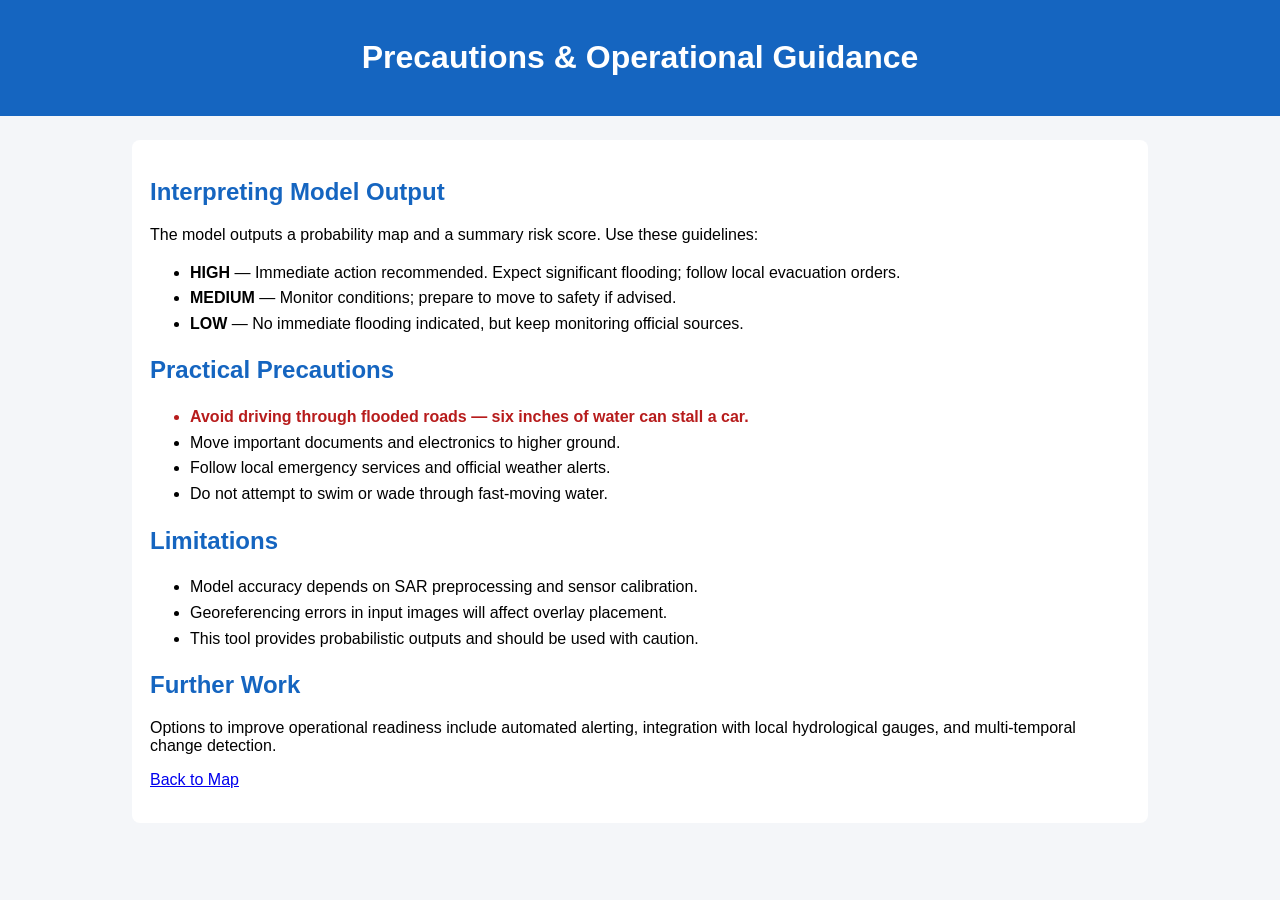
<file: templates/details.html>
<!DOCTYPE html>
<html>
<head>
  <meta charset="utf-8" />
  <title>Flood Precautions & Details</title>
  <style>
    body{font-family:Arial,Helvetica,sans-serif;background:#f4f6f9;margin:0}
    header{background:#1565c0;padding:18px;color:#fff;text-align:center}
    .wrap{max-width:980px;margin:24px auto;padding:18px;background:#fff;border-radius:8px}
    h2{color:#1565c0}
    ul{line-height:1.6}
    .danger{color:#b71c1c;font-weight:700}
  </style>
</head>
<body>
  <header><h1>Precautions & Operational Guidance</h1></header>
  <div class="wrap">
    <h2>Interpreting Model Output</h2>
    <p>The model outputs a probability map and a summary risk score. Use these guidelines:</p>
    <ul>
      <li><strong>HIGH</strong> — Immediate action recommended. Expect significant flooding; follow local evacuation orders.</li>
      <li><strong>MEDIUM</strong> — Monitor conditions; prepare to move to safety if advised.</li>
      <li><strong>LOW</strong> — No immediate flooding indicated, but keep monitoring official sources.</li>
    </ul>

    <h2>Practical Precautions</h2>
    <ul>
      <li class="danger">Avoid driving through flooded roads — six inches of water can stall a car.</li>
      <li>Move important documents and electronics to higher ground.</li>
      <li>Follow local emergency services and official weather alerts.</li>
      <li>Do not attempt to swim or wade through fast-moving water.</li>
    </ul>

    <h2>Limitations</h2>
    <ul>
      <li>Model accuracy depends on SAR preprocessing and sensor calibration.</li>
      <li>Georeferencing errors in input images will affect overlay placement.</li>
      <li>This tool provides probabilistic outputs and should be used with caution.</li>
    </ul>

    <h2>Further Work</h2>
    <p>Options to improve operational readiness include automated alerting, integration with local hydrological gauges, and multi-temporal change detection.</p>

    <p><a href="/map">Back to Map</a></p>
  </div>
</body>
</html>
</file>
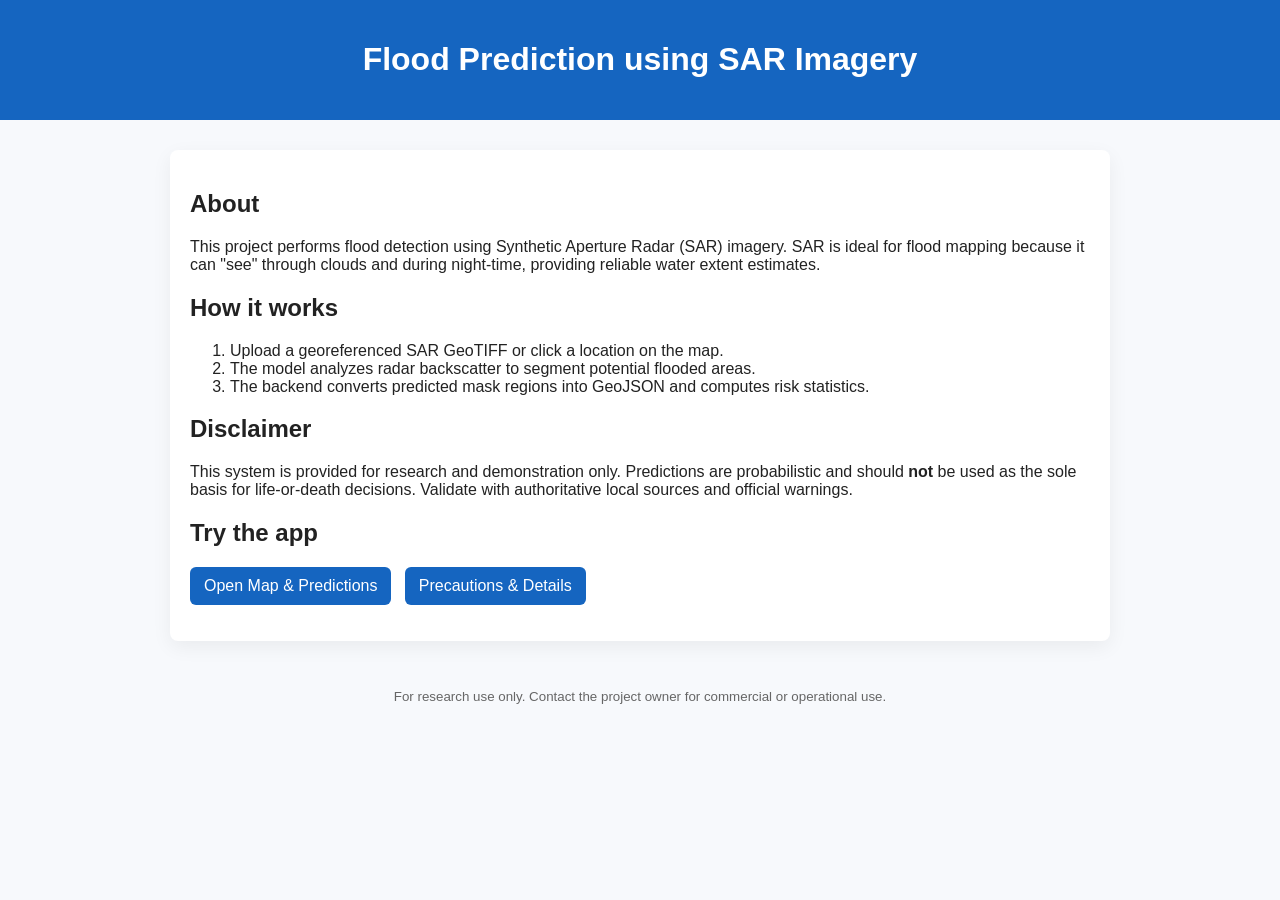
<file: templates/home.html>
<!DOCTYPE html>
<html>
<head>
    <meta charset="utf-8" />
    <title>Flood Prediction - Home</title>
    <style>
        body{font-family:Arial,Helvetica,sans-serif;margin:0;background:#f7f9fc;color:#222}
        header{background:#1565c0;color:#fff;padding:20px;text-align:center}
        .content{max-width:900px;margin:30px auto;padding:20px;background:#fff;border-radius:8px;box-shadow:0 6px 20px rgba(0,0,0,0.06)}
        a.btn{display:inline-block;padding:10px 14px;background:#1565c0;color:#fff;border-radius:6px;text-decoration:none}
        footer{padding:16px;text-align:center;color:#666}
    </style>
</head>
<body>
<header>
    <h1>Flood Prediction using SAR Imagery</h1>
</header>
<div class="content">
    <h2>About</h2>
    <p>This project performs flood detection using Synthetic Aperture Radar (SAR) imagery. SAR is ideal for flood mapping because it can "see" through clouds and during night-time, providing reliable water extent estimates.</p>

    <h2>How it works</h2>
    <ol>
        <li>Upload a georeferenced SAR GeoTIFF or click a location on the map.</li>
        <li>The model analyzes radar backscatter to segment potential flooded areas.</li>
        <li>The backend converts predicted mask regions into GeoJSON and computes risk statistics.</li>
    </ol>

    <h2>Disclaimer</h2>
    <p>This system is provided for research and demonstration only. Predictions are probabilistic and should <strong>not</strong> be used as the sole basis for life-or-death decisions. Validate with authoritative local sources and official warnings.</p>

    <h2>Try the app</h2>
    <p><a class="btn" href="/map">Open Map & Predictions</a> &nbsp; <a class="btn" href="/details">Precautions & Details</a></p>
</div>
<footer>
    <small>For research use only. Contact the project owner for commercial or operational use.</small>
</footer>
</body>
</html>
</file>
